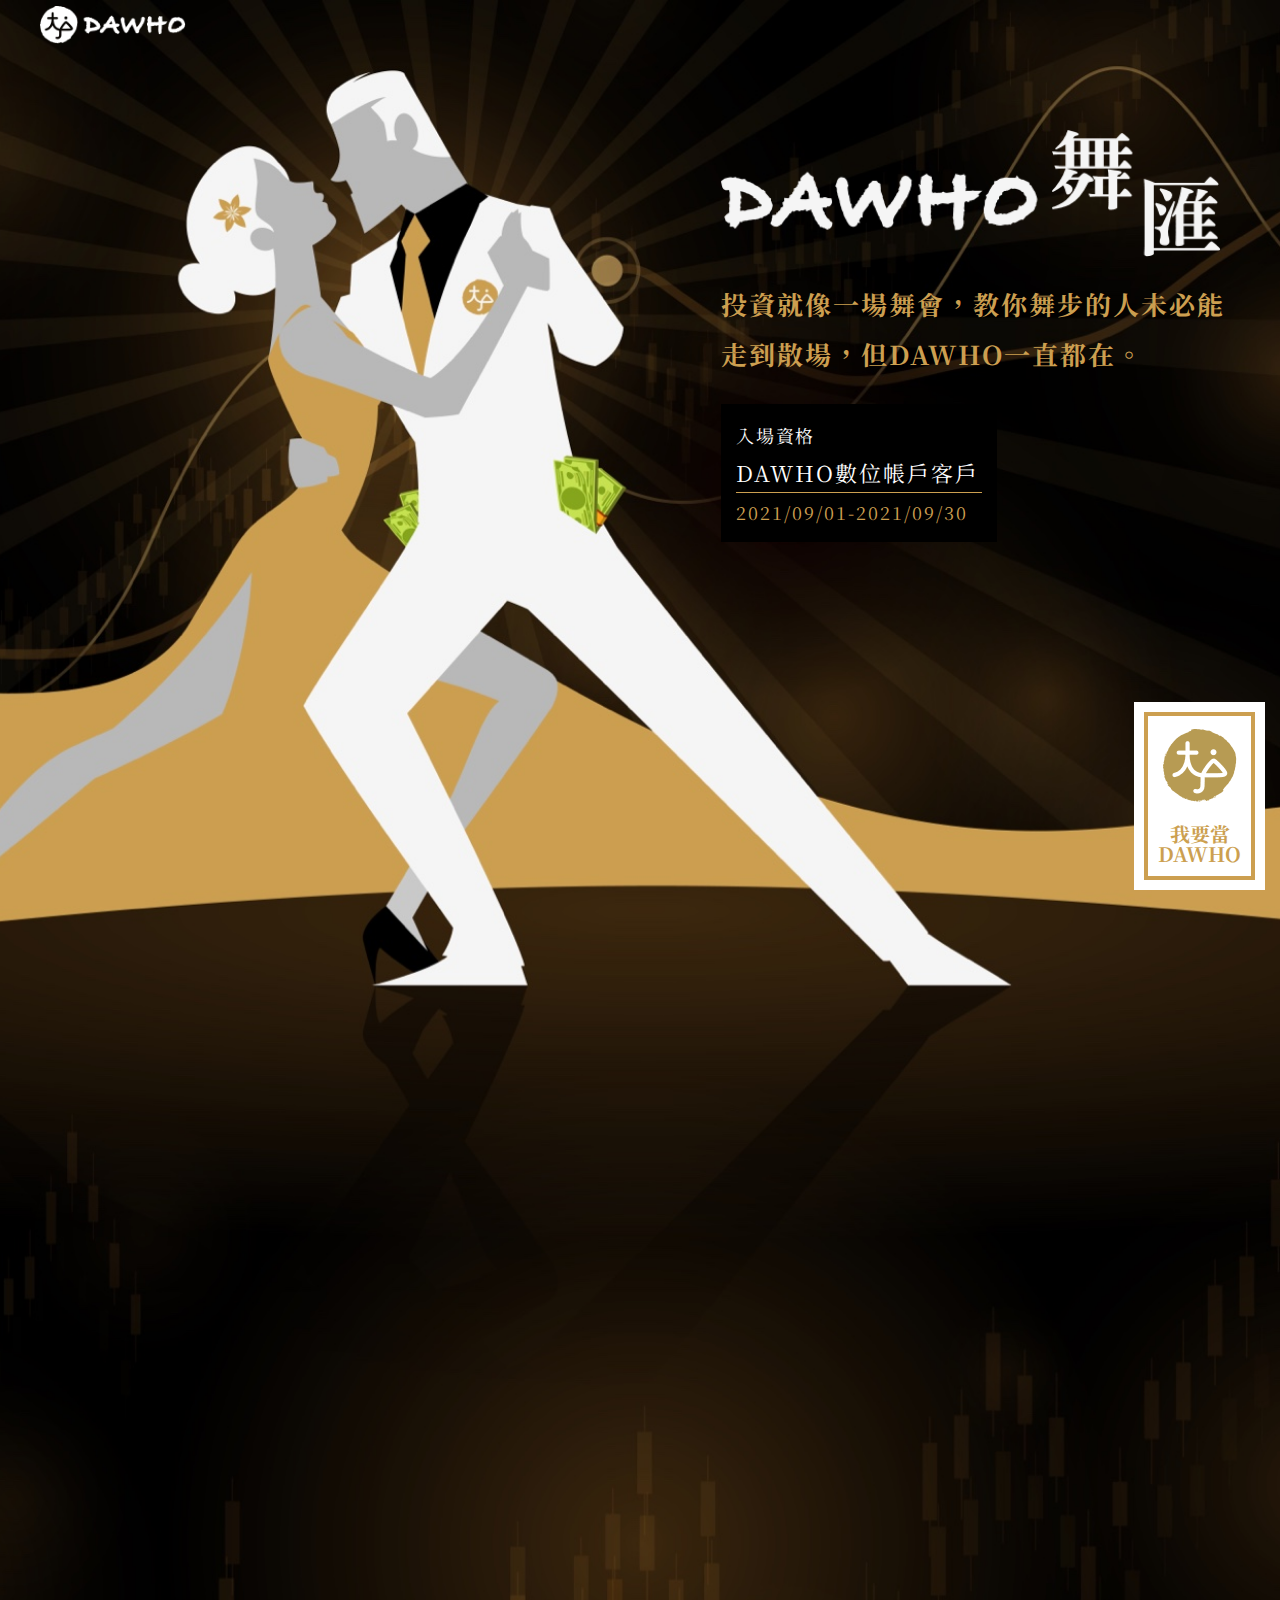
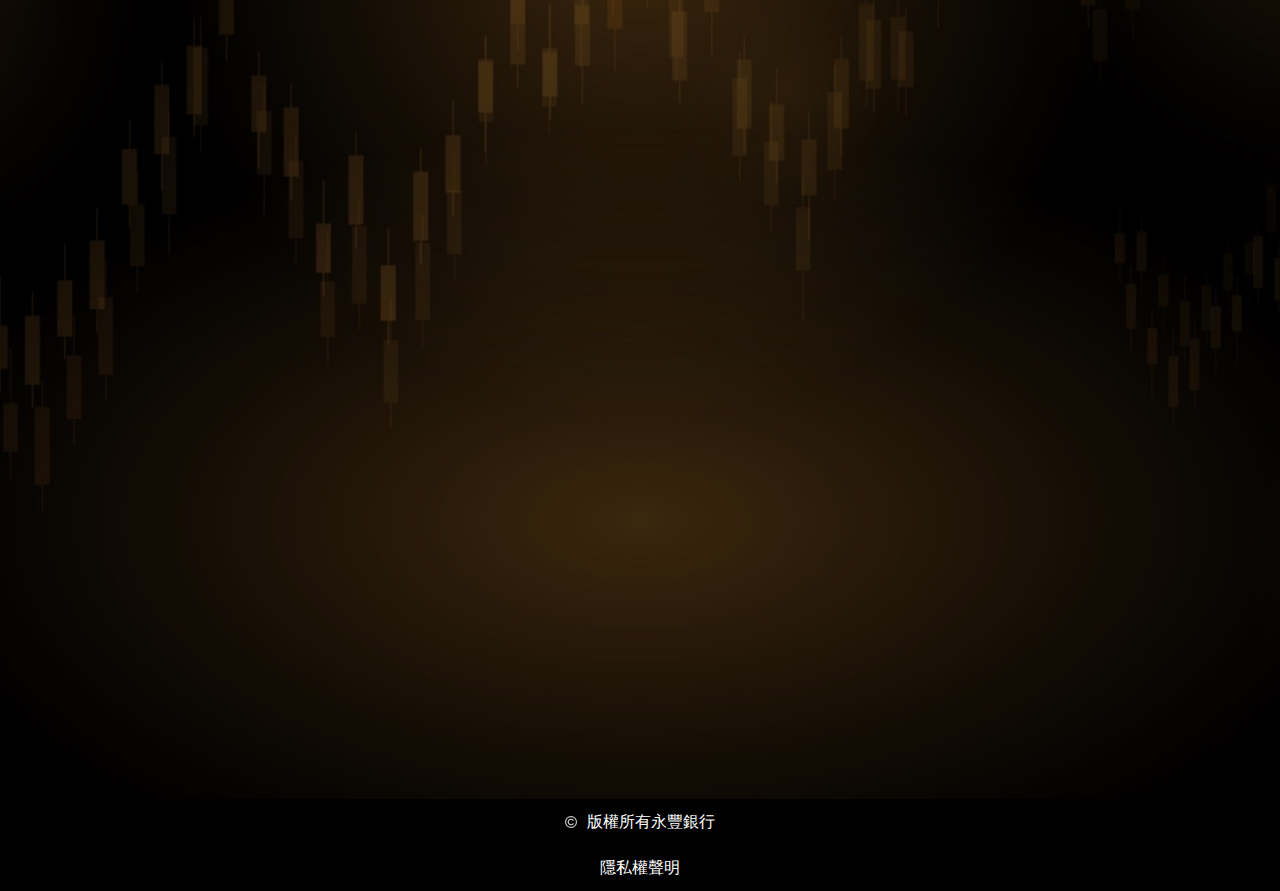
<file: index.html>
<!DOCTYPE html>
<html>
  <head>
    <meta charset="UTF-8">
    <meta name="viewport" content="width=device-width, initial-scale=1.0">
    <title>DAWHO舞匯-永豐DAWHO</title>
    <link rel="shortcut icon" type="image/x-icon" href="favicon.ico">
    <meta property="og:type" content="website">
    <meta property="og:locale" content="zh_TW">
    <meta property="og:title" content="DAWHO舞匯-首次換匯新舞伴&amp;最懂換匯的舞王舞后">
    <meta property="og:description" content="永豐銀行DAWHO舞匯，首次換匯新舞伴&amp;最懂換匯的舞王舞后">
    <meta property="og:image" content="./img/fb.png">
    <meta name="keyword" content="永豐銀行,永豐大戶,永豐數位帳戶,數位帳戶,大戶, DAWHO,首次換匯,再次換匯,新舞伴,舞王舞后,外幣,換匯,全家,咖啡,新臺幣,DAWHO APP。">
    <!-- google font-->
    <link href="https://fonts.googleapis.com/css2?family=M+PLUS+Rounded+1c&amp;display=swap" rel="stylesheet">
    <link rel="stylesheet" href="https://cdnjs.cloudflare.com/ajax/libs/animate.css/4.0.0/animate.min.css">
    <link rel="stylesheet" href="https://unpkg.com/swiper/swiper-bundle.min.css">
    <!-- style-->
    <link rel="stylesheet" href="./css/all.css">
  </head>
  <!-- 導覽列-->
  <body>
    <div class="web-view"><a class="topNav" href="https://apply.sinopac.com/OpenAccount/OpenAccount/Login?openExternalBrowser=1&amp;tickset=SIN020&amp;tko=DANCE&amp;utm_source=mgm&amp;utm_medium=links&amp;utm_term=non-paid&amp;utm_content=SIN020-DANCE&amp;utm_campaign=mgm#" target="_blank"><img src="./img/dawho-side-logo.png">
        <p>我要當<br>DAWHO</p></a></div>
    <div class="mob-view"> 
      <div class="footer-nav-wrapper">
        <div class="nav1"> <a class="btn1 btn" href="https://mma.sinopac.com/SinoCard/activity/verify/TP38?utm_source=mma&amp;utm_medium=button&amp;utm_term=nonpaid&amp;utm_content=eventsignup&amp;utm_campaign=dawhodance202109" target="_blank"><img src="./img/btn-icon1.svg">成為大戶</a><a class="btn2 btn" href="https://mma.sinopac.com/SinoCard/activity/verify/TP39?utm_source=mma&amp;utm_medium=button&amp;utm_term=nonpaid&amp;utm_content=eventsignup2&amp;utm_campaign=dawhodance202109" target="_blank"><img src="./img/btn-icon1.svg">成為大戶</a></div>
        <div class="nav2"><a class="btn1 btn" href="https://linebc.sinopac.com/bcsweb/l/1675" target="_blank">
            <div class="btn-icon">二部曲</div>綁定LINE</a><a class="btn2 btn" href="https://linebc.sinopac.com/bcsweb/l/1675" target="_blank">
            <div class="btn-icon">二部曲</div>綁定LINE</a></div>
        <div class="nav3"><a class="btn1 btn" href="https://dawho.tw/hot/dawhoapp-exchange/?utm_source=dawho&amp;utm_medium=button&amp;utm_term=nonpaid&amp;utm_content=exchange&amp;utm_campaign=dawhodance202109" target="_blank">
            <div class="btn-icon">三部曲</div>立即換匯</a><a class="btn2 btn" href="https://dawho.tw/hot/dawhoapp-exchange/?utm_source=dawho&amp;utm_medium=button&amp;utm_term=nonpaid&amp;utm_content=exchange&amp;utm_campaign=dawhodance202109" target="_blank">
            <div class="btn-icon">三部曲</div>立即換匯</a></div>
      </div>
    </div>
    <nav class="header">
      <div class="header-wrapper"><a class="logo" href="index.html"><img src="./img/nav-logo.png" alt="台北富邦銀行"></a></div>
    </nav>
    <!-- 下方區域-->
    <section class="main">
      <div class="banner-bg-wrapper">
        <div class="main-wrapper">
          <div id="banner">
            <div class="concern-wrapper"></div>
            <div class="slogan-wrapper">
              <div class="slogan"><img src="./img/slogan.png" alt=""></div>
              <div class="slogan2"><span>投資就像一場舞會，教你舞步的人未必能走到散場，但DAWHO一直都在。</span></div>
              <div class="slogan3"><span>入場資格</span><span>DAWHO數位帳戶客戶</span><span>2021/09/01-2021/09/30</span></div>
            </div>
          </div>
        </div>
      </div>
      <div class="selectionCoupon-bg-wrapper">
        <div class="main-wrapper">
          <div id="selectionCoupon">
            <div id="selectionCoupon-description">
              <div id="selectionCoupon-description-innerWrapper"><a class="active coupon" id="coupon1" href="https://mkp-tsbank.cdn.hinet.net/TsCms/marketing/expose/WM_20200617141221172/index.html" target="_blank">
                  <h3>首次換匯的新舞伴</h3>
                  <div class="detail">
                    <p>全家咖啡乙杯<span>(限量5,000名)</span></p>
                  </div></a><a class="coupon" id="coupon2" href="https://mkp-tsbank.cdn.hinet.net/TsCms/marketing/expose/WM_20200114105209297/index.html" target="_blank">
                  <h3>最懂換匯的舞王舞后</h3>
                  <div class="detail">
                    <p>最懂換匯的舞王午后抽全家咖啡一個月<span>(限量66名)</span></p>
                  </div></a></div>
            </div>
          </div>
        </div>
      </div>
      <div class="selectionPlatform-bg-wrapper">
        <div class="main-wrapper">
          <div id="selectionPlatform">
            <div id="selectionPlatform-description">
              <div class="swiper-container mySwiper mob-view">
                <div class="swiper-wrapper">
                  <div class="swiper-slide"> 
                    <div class="role1 role">
                      <div class="shinyStart"><img src="./img/shiny-light.png"></div>
                      <div class="shinyStart"><img src="./img/shiny-light.png"></div>
                      <div class="shinyStart"><img src="./img/shiny-light.png"></div>
                      <div class="role-wrapper">
                        <div class="role-title">
                          <h3 class="sub-title">首部曲</h3>
                          <h3 class="main-title">登錄</h3>
                        </div>
                        <div class="role-descritption">
                          <div class="detail">
                            <h4>
                              活動期間內完成首次換匯登錄</h4>
                            <h4>(限量5,000名)</h4>
                            <h6>2021/09/01下午2點起</h6>
                            <h6>開放登錄</h6>
                          </div><a class="btn btn1" href="https://mma.sinopac.com/SinoCard/activity/verify/TP38?utm_source=mma&amp;utm_medium=button&amp;utm_term=nonpaid&amp;utm_content=eventsignup&amp;utm_campaign=dawhodance202109 " target="_blank">
                            <p>立即登入</p></a><a class="btn btn2" href="https://mma.sinopac.com/SinoCard/activity/verify/TP39?utm_source=mma&amp;utm_medium=button&amp;utm_term=nonpaid&amp;utm_content=eventsignup&amp;utm_campaign=dawhodance202109 " target="_blank">
                            <p>立即登入</p></a>
                        </div>
                      </div>
                    </div>
                  </div>
                  <div class="swiper-slide">
                    <div class="role2 role">
                      <div class="shinyStart"><img src="./img/shiny-light.png"></div>
                      <div class="shinyStart"><img src="./img/shiny-light.png"></div>
                      <div class="shinyStart"><img src="./img/shiny-light.png"></div>
                      <div class="role-wrapper">
                        <div class="role-title">
                          <h3 class="sub-title">二部曲</h3>
                          <h3 class="main-title">綁定</h3>
                        </div>
                        <div class="role-descritption">
                          <div class="detail">
                            <h4>完成永豐銀行LINE<br>官方帳號個人化<br>實名綁定者</h4>
                          </div><a class="btn btn1" href="https://linebc.sinopac.com/bcsweb/l/1675 " target="_blank">
                            <p>綁定LINE</p></a><a class="btn btn2" href="https://linebc.sinopac.com/bcsweb/l/1675 " target="_blank">
                            <p>綁定LINE</p></a>
                        </div>
                      </div>
                    </div>
                  </div>
                  <div class="swiper-slide">
                    <div class="role3 role">
                      <div class="shinyStart"><img src="./img/shiny-light.png"></div>
                      <div class="shinyStart"><img src="./img/shiny-light.png"></div>
                      <div class="shinyStart"><img src="./img/shiny-light.png"></div>
                      <div class="role-wrapper">
                        <div class="role-title">
                          <h3 class="sub-title">三部曲</h3>
                          <h3 class="main-title">換匯</h3>
                        </div>
                        <div class="role-descritption">
                          <div class="detail">
                            <h4>
                              活動期間內完成首次換匯登錄</h4>
                            <h4>(限量5,000名)</h4>
                            <h6>2021/09/01下午2點起</h6>
                            <h6>開放登錄</h6>
                          </div><a class="btn btn1" href="https://dawho.tw/hot/dawhoapp-exchange/?utm_source=dawho&amp;utm_medium=button&amp;utm_term=nonpaid&amp;utm_content=exchange&amp;utm_campaign=dawhodance202109 " target="_blank">
                            <p>立即登入</p></a><a class="btn btn2" href="https://dawho.tw/hot/dawhoapp-exchange/?utm_source=dawho&amp;utm_medium=button&amp;utm_term=nonpaid&amp;utm_content=exchange&amp;utm_campaign=dawhodance202109 " target="_blank">
                            <p>立即登入</p></a>
                        </div>
                      </div>
                    </div>
                  </div>
                </div>
                <div class="swiper-button-prev"></div>
                <div class="swiper-button-next"></div>
              </div>
              <div class="web-view">
                <div id="selectionPlatform-description-innerWrapper">
                  <div class="role1 role">
                    <div class="shinyStart"><img src="./img/shiny-light.png"></div>
                    <div class="shinyStart"><img src="./img/shiny-light.png"></div>
                    <div class="shinyStart"><img src="./img/shiny-light.png"></div>
                    <div class="role-wrapper">
                      <div class="role-title">
                        <h3 class="sub-title">首部曲</h3>
                        <h3 class="main-title">登錄</h3>
                      </div>
                      <div class="role-descritption">
                        <div class="detail">
                          <h4>
                            活動期間內完成首次換匯登錄</h4>
                          <h4>(限量5,000名)</h4>
                          <h6>2021/09/01下午2點起</h6>
                          <h6>開放登錄</h6>
                        </div><a class="btn btn1" href="https://mma.sinopac.com/SinoCard/activity/verify/TP38?utm_source=mma&amp;utm_medium=button&amp;utm_term=nonpaid&amp;utm_content=eventsignup&amp;utm_campaign=dawhodance202109 " target="_blank">
                          <p>立即<br>登入</p></a><a class="btn btn2" href="https://mma.sinopac.com/SinoCard/activity/verify/TP39?utm_source=mma&amp;utm_medium=button&amp;utm_term=nonpaid&amp;utm_content=eventsignup&amp;utm_campaign=dawhodance202109 " target="_blank">
                          <p>立即<br>登入</p></a>
                      </div>
                    </div>
                  </div>
                  <div class="role2 role">
                    <div class="shinyStart"><img src="./img/shiny-light.png"></div>
                    <div class="shinyStart"><img src="./img/shiny-light.png"></div>
                    <div class="shinyStart"><img src="./img/shiny-light.png"></div>
                    <div class="role-wrapper">
                      <div class="role-title">
                        <h3 class="sub-title">二部曲</h3>
                        <h3 class="main-title">綁定</h3>
                      </div>
                      <div class="role-descritption">
                        <div class="detail">
                          <h4>完成永豐銀行LINE<br>官方帳號個人化<br>實名綁定者</h4>
                        </div><a class="btn btn1" href="https://linebc.sinopac.com/bcsweb/l/1675" target="_blank"><img class="bankImg" src="./img/bank-QrRcode.png">
                          <p class="small">綁定LINE</p></a><a class="btn btn2" href="https://linebc.sinopac.com/bcsweb/l/1675" target="_blank"><img class="bankImg" src="./img/bank-QrRcode.png">
                          <p class="small">綁定LINE</p></a>
                      </div>
                    </div>
                  </div>
                  <div class="role3 role">
                    <div class="shinyStart"><img src="./img/shiny-light.png"></div>
                    <div class="shinyStart"><img src="./img/shiny-light.png"></div>
                    <div class="shinyStart"><img src="./img/shiny-light.png"></div>
                    <div class="role-wrapper">
                      <div class="role-title">
                        <h3 class="sub-title">三部曲</h3>
                        <h3 class="main-title">換匯</h3>
                      </div>
                      <div class="role-descritption">
                        <div class="detail">
                          <h4>
                            活動期間內完成首次換匯登錄</h4>
                          <h4>(限量5,000名)</h4>
                          <h6>2021/09/01下午2點起</h6>
                          <h6>開放登錄</h6>
                        </div><a class="btn btn1" href="https://dawho.tw/hot/dawhoapp-exchange/?utm_source=dawho&amp;utm_medium=button&amp;utm_term=nonpaid&amp;utm_content=exchange&amp;utm_campaign=dawhodance202109 " target="_blank">
                          <p>立即<br>登入</p></a><a class="btn btn2" href="https://dawho.tw/hot/dawhoapp-exchange/?utm_source=dawho&amp;utm_medium=button&amp;utm_term=nonpaid&amp;utm_content=exchange2&amp;utm_campaign=dawhodance202109  " target="_blank">
                          <p>立即<br>登入</p></a>
                      </div>
                    </div>
                  </div>
                </div>
              </div>
            </div>
          </div>
        </div>
      </div>
      <div class="selectionDetail-bg-wrapper">
        <div class="main-wrapper">
          <div id="selectionDetail">
            <div id="selectionDetail-description">
              <div id="selectionDetail-description-innerWrapper">
                <div class="top">
                  <div class="detail1"><span class="smallTitle">*註1</span>
                    <h4>「首次換匯的新舞伴」定義：於2019/06/17~2021/08/31，永豐DAWHO新臺幣帳戶未曾於網路銀行 / 行動銀行APP / DAWHO APP 等進行線上換匯交易者。</h4>
                  </div>
                  <div class="detail2"> <span class="smallTitle">*註2</span>
                    <h4>「<span class="gold">最懂換匯的舞王舞后</span>」定義：於2019/06/17~2021/08/31，永豐DAWHO新臺幣帳戶曾於網路銀行/行動銀行APP/DAWHO APP等進行線上換匯交易者。</h4>
                  </div>
                </div>
                <div class="bottom">
                  <p>*本活動不適用永豐金控及其子公司員工。</p>
                  <p>*換匯需以DAWHO數位帳戶之新臺幣帳戶使用DAWHO APP進行以新臺幣換匯外幣達門檻，</p>
                  <p>並於2021/09/30 23：59前DAWHO數位帳戶外幣存款大於0，始符合抽獎資格。</p>
                </div>
              </div>
            </div>
            <div id="extra-banner"><span class="smallTitle">
                 外<br>傳</span>
              <div class="container">
                <h6>DAWHO美金活存最高<span class="red">1%</span></h6><a class="btnMore" href="https://bank.sinopac.com/sinopacBT/webevents/210801-usd-currentdeposit/index.html?utm_source=dawho&amp;utm_medium=button&amp;utm_term=nonpaid&amp;utm_content=bonus&amp;utm_campaign=dawhodance202109 " target="_blank">了解更多</a>
              </div>
            </div>
            <div id="btn-detail">
              <div class="small-tool"><img src="./img/btn-line.png" alt=""><img class="plus" src="./img/btn-plus.png"></div>
              <p>注意事項 </p>
              <div class="small-tool"><img class="plus" src="./img/btn-plus.png"><img src="./img/btn-line.png" alt=""></div>
            </div>
          </div>
        </div>
      </div>
      <div class="dialog-bg">
        <div class="dialog-wrapper">
          <div class="main-wrapper">
            <div class="dialog-btn" id="dialog-btn"><img src="img/dialog-close.svg"></div>
            <div class="dialog-content">
              <div class="title"><img src="img/dialog-line.png"><img class="dot1" src="img/dialog-dot.png">
                <p>注意事項</p><img class="dot" src="img/dialog-dot.png"><img src="img/dialog-line.png">
              </div>
              <ul class="description">
                <li>1.  參加本活動之帳戶持有人須於2021/09/30 23:59前登錄活動，完成永豐LINE官方帳號個人化實名綁定(含原先已綁定者)，並同時符合活動門檻之成功交易為依據，始符合回饋資格，逾期未登錄或未完成實名綁定者，恕無法補登參加。每一自然人限參加一項活動並僅限一次回饋資格。活動將於2021/11/15前由永豐LINE官方帳號以「推播訊息」方式，將中獎訊息發送至得獎者對話視窗。推播得獎訊息前，若因封鎖永豐LINE官方帳號或解除綁定以致未能取得獎項者，本行恕不補發。</li>
                <li>2.  符合「首次換匯的新舞伴」限量回饋名單以成功登錄時間先後排序，且同時符合本活動條件為準，依序回饋至額滿5,000名為止。僅完成登錄或非DAWHO客戶均不符合獲贈資格，查詢時間與公告時間仍會有落差，以本行實際接受登錄之時間為準。</li>
                <li>3.  符合「最懂換匯的舞王舞后」限量回饋名單以成功登錄且同時符合本活動條件為準，本活動將於2021/11/15前由本行以電腦隨機抽出中獎名單並公告於本活動頁，其抽獎、中獎或兌獎紀錄均以本行電腦系統紀錄為準，每人至多一次中獎機會。活動參與者須同意且授權永豐銀行於獲獎時公開部分姓名、部分身分證字號，敬請關注相關公告。</li>
                <li>4. 「首次換匯的新舞伴」定義為於2019/06/17~2021/08/31間，ID下全部新臺幣帳號均未曾進行網路銀行/行動銀行APP/大戶APP等進行線上換匯交易者，以下交易範例(包含但不限於)為不適用本活動 :
                  <ul> 
                    <li>A 參加人為DAWHO且持有永豐實體帳戶，並於2019/11/30曾於行動銀行APP換匯成功者。</li>
                    <li>B 參加人曾為永豐實體帳戶(目前實體帳戶已銷戶)，曾於2020/10/01於MMA金融交易網換匯成功者。</li>
                  </ul>
                </li>
                <li>5. 「最懂換匯的舞王舞后」定義為於2019/06/17~2021/08/31間，ID下全部新臺幣帳號曾進行網路銀行/行動銀行APP/大戶APP等進行線上換匯交易者。</li>
                <li>6.  本活動換匯交易係指使用DAWHO數位帳戶於永豐網路銀行、行動銀行或DAWHO APP承作涉及新臺幣換匯外幣之買賣外幣交易，不包含使用新臺幣帳戶扣帳之預約外幣現鈔交易及匯出匯款(含Visa直接通)交易。</li>
                <li>7.  本活動之有效登錄及交易紀錄，均以本行電腦系統紀錄與本行認定為準，經本行檢視不符合得獎資格者，或參加人有其他不正當或非法行為，本行有權取消其領獎資格。若有任何因為電腦、網路、電話、技術或其他不可歸責於本行之事由，而使參加人所登錄之資料有遺失、錯誤、無法辨識或毀損情況，本行不負任何法律責任，參加人亦不得因此異議。</li>
                <li>8.  本活動贈送之贈品恕無法要求折換現金、轉讓或提領。</li>
                <li>9.  本行有權檢視各項交易，若參加人有違反活動注意事項之行為或涉及不正當得利及非法行為，或參加人得獎後如於獎項寄送前帳戶狀態為銷戶、警示、帳戶未正式啟用皆視為非有效DAWHO數位帳戶，及未維持永豐LINE官方帳號個人化實名綁定有效狀態(未解綁、好友封鎖)，將喪失活動參與資格。</li>
                <li>10. 如遇產品缺貨或不可抗力之事由導致贈品內容須變更，本行有權變更贈品，改由等值商品取代之。</li>
                <li>11. 參加本活動之得獎人(若為中華民國境內居住之個人)無論得獎金額多寡，本行將依各類所得扣繳率標準，就回饋金所得代為申報，並開立所得稅扣繳憑單；若得獎人不願接受扣繳憑單，本行將取消得獎資格。</li>
                <li>12. 承作外匯存款須承擔日後兌換為新臺幣或其他幣別可能產生之匯兌風險，於承作時應審慎評估。</li>
                <li>13. 買賣外幣/轉帳交易時間：
                  <ul> 
                    <li>臺灣地區營業時間09:00~23:00。</li>
                    <li>透過網路銀行辦理涉及新臺幣結匯且單筆/累計達等值新臺幣50萬元，服務時間為09:00~15:30。</li>
                  </ul>
                </li>
                <li>14. 參加人於參加活動時，即視為同意接受本活動注意事項規範；參加人得獎後如經發現資格不符合或違反本活動規定事項者，本行保有取消其中獎資格之權利。</li>
                <li>15. 本活動不適用永豐金控及其子公司員工。</li>
                <li>16. 永豐銀行保留隨時修改、終止或變更本活動之權利，更動之活動時間與內容方式，以本行網站公布為準；若有其他未盡事宜，悉依本行相關規定或解釋為準。</li>
              </ul>
            </div>
          </div>
        </div>
      </div>
    </section>
    <div class="footer-bg">
      <footer>
        <div class="selection1"><img class="copyRight" src="./img/copyright-sign.png">
          <p>版權所有 </p><span class="logo"> <img src="./img/footerLogo.svg"></span>
          <p>永豐銀行</p>
        </div>
        <div class="selection1"><a href="https://bank.sinopac.com/sinopacBT/footer/privacy-statement.html ">隱私權聲明</a></div>
      </footer>
    </div>
    <!-- js-->
    <script src="./js/lib/jquery.min.js"></script>
    <script src="./js/lib/gsap.min.js"></script>
    <script src="https://unpkg.com/swiper/swiper-bundle.min.js"></script>
    <script>
      var swiper = new Swiper(".mySwiper", {
        navigation: {
          nextEl: ".swiper-button-next",
          prevEl: ".swiper-button-prev",
        },
      });
    </script>
    <script src="./js/index.js"></script>
  </body>
</html>
</file>
<file: css/all.css>
@charset "UTF-8";
@import url("https://fonts.googleapis.com/css2?family=Noto+Serif+TC:wght@200;300;400;500;600&display=swap");
/* http://meyerweb.com/eric/tools/css/reset/ 
   v2.0 | 20110126
   License: none (public domain)
*/
html,
body,
div,
span,
applet,
object,
iframe,
h1,
h2,
h3,
h4,
h5,
#selectionDetail-description-innerWrapper p,
h6,
p,
blockquote,
pre,
a,
abbr,
acronym,
address,
big,
cite,
code,
del,
dfn,
em,
img,
ins,
kbd,
q,
s,
samp,
small,
strike,
strong,
sub,
sup,
tt,
var,
b,
u,
i,
center,
dl,
dt,
dd,
ol,
ul,
li,
fieldset,
form,
label,
legend,
table,
caption,
tbody,
tfoot,
thead,
tr,
th,
td,
article,
aside,
canvas,
details,
embed,
figure,
figcaption,
footer,
header,
hgroup,
menu,
nav,
output,
ruby,
section,
summary,
time,
mark,
audio,
video {
  margin: 0;
  padding: 0;
  border: 0;
  font: inherit;
  vertical-align: baseline;
}

/* HTML5 display-role reset for older browsers */
article,
aside,
details,
figcaption,
figure,
footer,
header,
hgroup,
menu,
nav,
section,
main {
  display: block;
}

body {
  line-height: 1;
}

ol,
ul,
li,
a {
  list-style: none;
}

a {
  text-decoration: none;
}

button {
  -webkit-appearance: none;
  /* Safari 和 Chrome，常用於iOS下移除內建樣式 */
  -moz-appearance: none;
  /* FireFox */
  appearance: none;
}

select {
  -webkit-appearance: none;
  -moz-appearance: none;
  /* for Chrome Firefox Edge */
}

select::-ms-expand {
  display: none;
  /* for IE11 */
}

textarea {
  -webkit-appearance: none;
}

input,
button {
  border-radius: 0;
}

input[type=number] {
  appearance: none;
  -webkit-appearance: none;
  -moz-appearance: textfield;
}

input[type=number]::-webkit-inner-spin-button {
  -webkit-appearance: none;
          appearance: none;
}

button {
  border: none;
  margin: 0;
  padding: 0;
  width: auto;
  overflow: visible;
  background: transparent;
  /* inherit font & color from ancestor */
  color: inherit;
  font: inherit;
  /* Normalize `line-height`. Cannot be changed from `normal` in Firefox 4+. */
  line-height: normal;
  /* Corrects font smoothing for webkit */
  -webkit-font-smoothing: inherit;
  -moz-osx-font-smoothing: inherit;
  /* Corrects inability to style clickable `input` types in iOS */
  -webkit-appearance: none;
}

* {
  -webkit-box-sizing: border-box;
          box-sizing: border-box;
}

body {
  background-color: #d2dcee;
  font-family: "Noto Serif TC", serif;
  overflow-x: hidden;
  background: #000 url(../img/desktop_BG.jpeg) no-repeat top center;
  background-size: cover;
}
@media only screen and (max-width: 768px) {
  body {
    background: #000 url(../img/mobile_BG.jpeg) no-repeat top center;
    background-size: 100%;
  }
}
@media only screen and (max-width: 450px) {
  body {
    background: #000 url(../img/mobile_BG.jpeg) no-repeat top left;
    background-size: 120%;
  }
}

h1 {
  font-size: 30px;
  font-weight: bold;
  letter-spacing: 2.5px;
  text-align: center;
}

h2 {
  font-size: 28px;
  font-weight: bold;
  line-height: 1.79;
  letter-spacing: 1px;
}

h3 {
  font-size: 24px;
  font-weight: bold;
  letter-spacing: 5px;
  text-align: center;
  color: #ffffff;
}

h5, #selectionDetail-description-innerWrapper p {
  font-size: 18px;
  font-weight: bold;
  line-height: 1.94;
  letter-spacing: 1px;
  text-align: center;
  color: #18336d;
}

h6 {
  font-size: 16px;
  font-weight: bold;
  font-stretch: normal;
  font-style: normal;
  line-height: 1.75;
  letter-spacing: normal;
  text-align: center;
  color: #18336d;
}

.main {
  position: relative;
  margin: auto;
}
.main .main-wrapper {
  position: relative;
  max-width: 100%;
  width: 1200px;
  margin: auto;
}
@media (max-width: 768px) {
  .main .main-wrapper {
    width: 100%;
  }
}

nav.header {
  position: relative;
  z-index: 99;
  top: 0;
  left: 0;
  width: 100%;
  height: 60px;
  max-width: 100vw;
  font-family: "Microsoft JhengHei";
}
@media (max-width: 1366px) {
  nav.header {
    height: 50px;
    padding: 0 20px;
  }
}
nav.header .header-wrapper {
  position: relative;
  z-index: 99;
  max-width: 1200px;
  height: 100%;
  margin: auto;
  display: -webkit-box;
  display: -ms-flexbox;
  display: flex;
  -webkit-box-pack: justify;
      -ms-flex-pack: justify;
          justify-content: space-between;
  -webkit-box-align: center;
      -ms-flex-align: center;
          align-items: center;
}
nav.header .header-wrapper a.logo {
  display: -webkit-box;
  display: -ms-flexbox;
  display: flex;
  -webkit-box-align: center;
      -ms-flex-align: center;
          align-items: center;
  margin-left: 20px;
}
nav.header .header-wrapper a.logo img {
  height: 38px;
}
nav.header .header-wrapper a.logo span {
  margin-left: 20px;
  font-size: 20px;
  letter-spacing: 2.5px;
  color: #ffffff;
}
@media (max-width: 768px) {
  nav.header .header-wrapper a.logo span {
    display: none;
  }
}
@media (max-width: 1366px) {
  nav.header .header-wrapper {
    max-width: 100vw;
    -webkit-box-pack: start;
        -ms-flex-pack: start;
            justify-content: flex-start;
  }
}
@media (max-width: 768px) {
  nav.header .header-wrapper {
    -webkit-box-pack: center;
        -ms-flex-pack: center;
            justify-content: center;
  }
  nav.header .header-wrapper a.logo {
    margin-left: 0;
  }
}
nav.header .header-wrapper .nav-links {
  display: -webkit-box;
  display: -ms-flexbox;
  display: flex;
  -webkit-box-align: center;
      -ms-flex-align: center;
          align-items: center;
}
@media (max-width: 1366px) {
  nav.header .header-wrapper .nav-links {
    -webkit-transition: 0.3s;
    transition: 0.3s;
    position: fixed;
    z-index: 98;
    top: 50px;
    height: 0;
    right: 0;
    background-color: #fff;
    width: 100%;
    display: -webkit-box;
    display: -ms-flexbox;
    display: flex;
    overflow: hidden;
    -ms-flex-wrap: wrap;
        flex-wrap: wrap;
    padding: 0;
  }
}
nav.header .header-wrapper .nav-links a {
  font-size: 20px;
  font-weight: normal;
  letter-spacing: 0.4px;
  color: #fff;
  padding: 0 15px;
}
@media (max-width: 1366px) {
  nav.header .header-wrapper .nav-links a {
    width: 50%;
    color: #000;
    font-size: 20px;
    margin: 15px 0;
  }
}
nav.header .header-wrapper #menu-toggle {
  display: none;
}
nav.header .header-wrapper #menu-toggle:checked ~ .nav-links {
  right: 0;
  padding: 20px 28px;
  height: auto;
}
nav.header .header-wrapper #menu-toggle:checked + label span {
  -webkit-transition: 0.3s;
  transition: 0.3s;
}
nav.header .header-wrapper #menu-toggle:checked + label span:nth-of-type(1) {
  top: 13px;
  -webkit-transform: rotate(45deg);
          transform: rotate(45deg);
}
nav.header .header-wrapper #menu-toggle:checked + label span:nth-of-type(2) {
  opacity: 0;
}
nav.header .header-wrapper #menu-toggle:checked + label span:nth-of-type(3) {
  top: 13px;
  -webkit-transform: rotate(-45deg);
          transform: rotate(-45deg);
}

.banner-bg-wrapper {
  background-size: 100%;
  position: relative;
  padding-top: 10px;
  overflow: hidden;
}

.bannner {
  margin-top: 0px;
}

#banner {
  display: -webkit-box;
  display: -ms-flexbox;
  display: flex;
}

.slogan-wrapper {
  width: 50%;
  position: relative;
  margin: auto;
  z-index: 10;
  margin-top: 5%;
  padding: 10px;
}
@media (max-width: 768px) {
  .slogan-wrapper {
    -webkit-box-ordinal-group: 1;
        -ms-flex-order: 0;
            order: 0;
    margin: auto;
    margin-bottom: 0;
    width: 100%;
    display: -webkit-box;
    display: -ms-flexbox;
    display: flex;
    -webkit-box-pack: end;
        -ms-flex-pack: end;
            justify-content: flex-end;
    -webkit-box-orient: vertical;
    -webkit-box-direction: normal;
        -ms-flex-direction: column;
            flex-direction: column;
  }
}
@media only screen and (max-width: 500px) {
  .slogan-wrapper .slogan {
    margin-bottom: 0px;
    height: auto;
  }
}

.music-icon, .music-right-icon, .music-left-icon {
  z-index: 3;
  width: 55px;
  height: 60px;
  position: absolute;
  margin: auto;
  top: 0;
  bottom: 0;
}
@media (max-width: 1366px) {
  .music-icon, .music-right-icon, .music-left-icon {
    width: 33px;
    height: 40px;
  }
}
@media (max-width: 768px) {
  .music-icon, .music-right-icon, .music-left-icon {
    width: 21px;
    height: 30px;
  }
}

.music-left-icon {
  top: 20px;
  left: 0;
}

.music-right-icon {
  top: 50px;
  right: 0;
}

.slogan {
  position: relative;
  z-index: 2;
  width: 500px;
  height: 124px;
  margin-bottom: 25px;
}
@media (max-width: 768px) {
  .slogan {
    width: 100%;
    height: 100px;
    margin-bottom: 0;
    padding: 10px;
    background-color: rgba(0, 0, 0, 0.5);
  }
  .slogan img {
    min-width: 300px;
  }
}
.slogan img {
  width: 100%;
}

.slogan2 {
  width: 509px;
  height: 100px;
  font-family: "Noto Serif TC", serif;
  font-size: 26px;
  font-weight: bold;
  font-stretch: normal;
  font-style: normal;
  line-height: 1.92;
  letter-spacing: 2px;
  margin-bottom: 25px;
  color: #cc9f50;
}
@media (max-width: 768px) {
  .slogan2 {
    background-color: rgba(0, 0, 0, 0.5);
  }
}
@media (max-width: 768px) {
  .slogan2 {
    width: 100%;
    margin: auto;
    font-size: 18px;
    height: auto;
  }
}
.slogan2 img {
  width: 100%;
}

.slogan3 {
  background: #000;
  color: #fff;
  padding: 12px 15px 12px 15px;
  width: 276px;
  height: 138px;
}
@media (max-width: 768px) {
  .slogan3 {
    background: rgba(0, 0, 0, 0.5);
  }
}
.slogan3 span {
  display: block;
}
.slogan3 span:nth-child(1) {
  font-size: 18px;
  line-height: 38px;
  letter-spacing: 1.8px;
}
.slogan3 span:nth-child(2) {
  font-size: 22px;
  line-height: 38px;
  letter-spacing: 2px;
}
.slogan3 span:nth-child(3) {
  color: #cc9f50;
  font-size: 18px;
  line-height: 38px;
  letter-spacing: 2px;
  display: inline-block;
  width: 100%;
  border-top: 1px solid #cc9f50;
}

.gelatine {
  -webkit-animation: gelatine 0.5s infinite;
          animation: gelatine 0.5s infinite;
}

@-webkit-keyframes gelatine {
  from, to {
    -webkit-transform: scale(1, 1);
            transform: scale(1, 1);
  }
  25% {
    -webkit-transform: scale(0.9, 1.1);
            transform: scale(0.9, 1.1);
  }
  50% {
    -webkit-transform: scale(1.1, 0.9);
            transform: scale(1.1, 0.9);
  }
  75% {
    -webkit-transform: scale(0.95, 1.05);
            transform: scale(0.95, 1.05);
  }
}

@keyframes gelatine {
  from, to {
    -webkit-transform: scale(1, 1);
            transform: scale(1, 1);
  }
  25% {
    -webkit-transform: scale(0.9, 1.1);
            transform: scale(0.9, 1.1);
  }
  50% {
    -webkit-transform: scale(1.1, 0.9);
            transform: scale(1.1, 0.9);
  }
  75% {
    -webkit-transform: scale(0.95, 1.05);
            transform: scale(0.95, 1.05);
  }
}
.concern-wrapper {
  position: relative;
  width: 100%;
  height: 450px;
}
@media (max-width: 768px) {
  .concern-wrapper {
    -webkit-box-ordinal-group: 2;
        -ms-flex-order: 1;
            order: 1;
  }
}

.conern-platform {
  position: absolute;
  z-index: 5;
  bottom: 15px;
  left: 50px;
  width: 1461px;
  height: 551px;
}
.conern-platform img {
  width: 100%;
}
@media (max-width: 1366px) {
  .conern-platform {
    width: 768px;
    height: 291px;
    bottom: 40px;
    left: 0px;
  }
}
@media (max-width: 768px) {
  .conern-platform {
    width: 690px;
    height: 262px;
    left: -50%;
    bottom: 70px;
  }
}

.conern-dancefan {
  position: absolute;
  z-index: 5;
  bottom: 0px;
  left: -15px;
  width: 556px;
  height: 282px;
}
@media (max-width: 1366px) {
  .conern-dancefan {
    width: 269px;
    height: 188px;
    left: -80px;
    bottom: 0;
  }
}
@media (max-width: 768px) {
  .conern-dancefan {
    width: 338px;
    height: 169px;
    bottom: 10px;
    left: -120px;
  }
}
.conern-dancefan img {
  width: 100%;
}

.selectionDetail-bg-wrapper {
  position: relative;
  background-size: cover;
  overflow: hidden;
}
.selectionDetail-bg-wrapper .red-tree {
  position: absolute;
  margin: auto;
  top: 0;
  right: 0;
}
@media (max-width: 1366px) {
  .selectionDetail-bg-wrapper .red-tree {
    right: -120px;
  }
}
@media (max-width: 768px) {
  .selectionDetail-bg-wrapper .red-tree {
    display: none;
  }
}
.selectionDetail-bg-wrapper .orange-tree {
  position: absolute;
  margin: auto;
  bottom: -5px;
  left: -100px;
}
@media (max-width: 1366px) {
  .selectionDetail-bg-wrapper .orange-tree {
    left: -100px;
    bottom: -100px;
  }
}
@media (max-width: 768px) {
  .selectionDetail-bg-wrapper .orange-tree {
    display: none;
  }
}

#selectionDetail-title, #selectionCoupon-title, #selectionPlatform-title {
  width: 522px;
  height: 138px;
  position: relative;
  margin: 15px auto;
}
@media (max-width: 768px) {
  #selectionDetail-title, #selectionCoupon-title, #selectionPlatform-title {
    width: 363px;
    height: 96px;
  }
}
#selectionDetail-title img, #selectionCoupon-title img, #selectionPlatform-title img {
  width: 100%;
}

#selectionDetail-description {
  position: relative;
  display: -webkit-box;
  display: -ms-flexbox;
  display: flex;
  -webkit-box-orient: vertical;
  -webkit-box-direction: normal;
      -ms-flex-direction: column;
          flex-direction: column;
  -webkit-box-pack: center;
      -ms-flex-pack: center;
          justify-content: center;
  -webkit-box-align: center;
      -ms-flex-align: center;
          align-items: center;
  line-height: 26px;
}

#selectionDetail-description-bg {
  position: absolute;
  top: 0;
}

.topNav {
  width: 131px;
  height: 188px;
  background-color: #fff;
  position: fixed;
  right: 15px;
  bottom: 10px;
  display: -webkit-box;
  display: -ms-flexbox;
  display: flex;
  -webkit-box-align: center;
      -ms-flex-align: center;
          align-items: center;
  -webkit-box-pack: center;
      -ms-flex-pack: center;
          justify-content: center;
  z-index: 100;
  -webkit-box-orient: vertical;
  -webkit-box-direction: normal;
      -ms-flex-direction: column;
          flex-direction: column;
}
.topNav:after {
  content: "";
  display: block;
  position: absolute;
  border: 4px solid #cc9f50;
  margin: 10px;
  top: 0;
  left: 0;
  right: 0;
  bottom: 0;
}
.topNav p {
  text-align: center;
  font-size: 20px;
  font-weight: bold;
  margin-top: 20px;
  color: #cc9f50;
}

#selectionDetail-description-innerWrapper {
  position: relative;
  z-index: 20;
  background: url("../img/bannerDescription.jpeg") no-repeat center center;
  background-size: 100%;
  line-height: 30px;
  display: -webkit-box;
  display: -ms-flexbox;
  display: flex;
  -webkit-box-orient: vertical;
  -webkit-box-direction: normal;
      -ms-flex-direction: column;
          flex-direction: column;
  color: #fff;
  padding: 5% 5.5%;
  margin: 5% 2%;
  opacity: 0;
}
@media (max-width: 768px) {
  #selectionDetail-description-innerWrapper {
    background: #000;
    padding: 15px;
    width: 100%;
  }
  #selectionDetail-description-innerWrapper:after {
    content: "";
    display: block;
    position: absolute;
    margin: 10px;
    top: 0;
    bottom: 0;
    left: 0;
    right: 0;
    border: 1px solid #cc9f50;
  }
}
#selectionDetail-description-innerWrapper .detail1,
#selectionDetail-description-innerWrapper .detail2 {
  display: -webkit-box;
  display: -ms-flexbox;
  display: flex;
  -webkit-box-align: center;
      -ms-flex-align: center;
          align-items: center;
}
#selectionDetail-description-innerWrapper .top {
  padding-left: 20px;
}
#selectionDetail-description-innerWrapper .top:after {
  content: " ";
  display: block;
  width: 95%;
  border-bottom: 1px solid #cc9f50;
}
#selectionDetail-description-innerWrapper .top .detail1 {
  display: -webkit-box;
  display: -ms-flexbox;
  display: flex;
}
#selectionDetail-description-innerWrapper .top .detail2 {
  display: none;
}
#selectionDetail-description-innerWrapper.coupon2 {
  background: url("../img/bannerDescription-light-web.jpeg") no-repeat center center;
  color: #000;
  background-size: contain;
}
@media (max-width: 768px) {
  #selectionDetail-description-innerWrapper.coupon2 {
    background: url("../img/bannerDescription-light.jpeg") no-repeat center;
    background-size: cover;
  }
}
#selectionDetail-description-innerWrapper.coupon2 .top .detail1 {
  display: none;
}
#selectionDetail-description-innerWrapper.coupon2 .top .detail2 {
  display: -webkit-box;
  display: -ms-flexbox;
  display: flex;
}
#selectionDetail-description-innerWrapper.coupon2 .top .gold {
  color: #cc9f50;
}
#selectionDetail-description-innerWrapper.coupon2 .bottom p {
  color: #000;
}
#selectionDetail-description-innerWrapper .top {
  display: -webkit-box;
  display: -ms-flexbox;
  display: flex;
  -webkit-box-align: center;
      -ms-flex-align: center;
          align-items: center;
  -webkit-box-pack: center;
      -ms-flex-pack: center;
          justify-content: center;
  font-size: 16px;
  -webkit-box-orient: vertical;
  -webkit-box-direction: normal;
      -ms-flex-direction: column;
          flex-direction: column;
  font-weight: bold;
}
#selectionDetail-description-innerWrapper .top .smallTitle {
  font-size: 22px;
  font-weight: bold;
  color: #cc9f50;
  white-space: nowrap;
  margin-right: 10px;
}
#selectionDetail-description-innerWrapper .bottom {
  padding-left: 20px;
  font-size: 16px;
  font-weight: bold;
  margin-top: 5px;
}
@media (max-width: 768px) {
  #selectionDetail-description-innerWrapper .bottom {
    padding-left: 0;
  }
}
#selectionDetail-description-innerWrapper .bottom p {
  font-size: 16px;
  font-weight: bold;
  margin: 0;
  margin-bottom: 0px;
  text-align: left;
  color: #fff;
}
@media (max-width: 1366px) {
  #selectionDetail-description-innerWrapper h1 {
    width: 478px;
    font-size: 24px;
    line-height: 1.46;
    margin: auto;
  }
}
@media (max-width: 768px) {
  #selectionDetail-description-innerWrapper h1 {
    width: 295px;
    font-size: 20px;
  }
}
#selectionDetail-description-innerWrapper p {
  margin: auto;
  margin-top: 20px;
}
@media (max-width: 768px) {
  #selectionDetail-description-innerWrapper p {
    margin-top: 10px;
  }
}
#selectionDetail-description-innerWrapper .btn1, #selectionDetail-description-innerWrapper .btn2 {
  width: 154px;
  height: 52px;
  background: #c1d9ee;
  font-size: 22px;
  letter-spacing: 2.2px;
  border-radius: 25px;
  border-bottom: 5px solid #18336d;
  text-align: center;
  line-height: 48px;
  margin: auto;
  margin-top: 10px;
  font-family: "Noto Sans TC";
  font-weight: 1000;
  cursor: pointer;
}
#selectionDetail-description-innerWrapper .btn1:hover, #selectionDetail-description-innerWrapper .btn2:hover {
  background: #e7f4ff;
  border-bottom: 5px solid #6e8cc3;
}
#selectionDetail-description-innerWrapper .btn1:active, #selectionDetail-description-innerWrapper .btn2:active {
  background: #83a9cb;
  border-top: 5px solid #0f2a5c;
  border-bottom: none;
}
#selectionDetail-description-innerWrapper .btn2 {
  width: 208px;
  height: 61px;
  line-height: 58px;
  border-radius: 30px;
  background-color: #ffd974;
  border-bottom: 5px solid #f28555;
  margin-top: 60px;
  position: relative;
}
#selectionDetail-description-innerWrapper .btn2 b {
  display: block;
  width: 15px;
  height: 15px;
  position: absolute;
  margin: auto;
  right: 20px;
  top: 0;
  bottom: 0;
  background: url("../img/arrow.png") no-repeat center center;
  background-size: 100%;
}
#selectionDetail-description-innerWrapper .btn2:hover {
  background: #ffe49d;
  border-bottom: 5px solid #ffb493;
}
#selectionDetail-description-innerWrapper .btn2:active {
  background: #d8b34f;
  border-top: 5px solid #af4f24;
  border-bottom: none;
}

.selectionPlatform-bg-wrapper {
  position: relative;
  overflow: hidden;
}
.selectionPlatform-bg-wrapper .red-tree {
  position: absolute;
  margin: auto;
  top: 0;
  left: 0;
}
@media (max-width: 1366px) {
  .selectionPlatform-bg-wrapper .red-tree {
    left: -120px;
  }
}
@media (max-width: 768px) {
  .selectionPlatform-bg-wrapper .red-tree {
    display: none;
  }
}
.selectionPlatform-bg-wrapper .orange-tree {
  position: absolute;
  margin: auto;
  bottom: 0px;
  right: -100px;
  z-index: 2;
}
@media (max-width: 1366px) {
  .selectionPlatform-bg-wrapper .orange-tree {
    right: -100px;
    bottom: -100px;
  }
}
@media (max-width: 768px) {
  .selectionPlatform-bg-wrapper .orange-tree {
    display: none;
  }
}

#selectionPlatform-title {
  height: auto;
}

#selectionPlatform-description {
  position: relative;
  min-height: 380px;
  margin-top: 150px;
}
@media (max-width: 768px) {
  #selectionPlatform-description {
    margin-top: 0;
  }
}

#selectionPlatform-description-innerWrapper {
  position: relative;
  display: -webkit-box;
  display: -ms-flexbox;
  display: flex;
  -webkit-box-pack: justify;
      -ms-flex-pack: justify;
          justify-content: space-between;
  z-index: 2;
}
@media (max-width: 768px) {
  #selectionPlatform-description-innerWrapper {
    -webkit-box-orient: vertical;
    -webkit-box-direction: normal;
        -ms-flex-direction: column;
            flex-direction: column;
    -webkit-box-align: center;
        -ms-flex-align: center;
            align-items: center;
  }
}

.selectionPlatform-stamp {
  width: 1226px;
  height: 260px;
  position: absolute;
  bottom: 10px;
  left: 0;
}
.selectionPlatform-stamp img {
  width: 100%;
}
@media (max-width: 1366px) {
  .selectionPlatform-stamp {
    width: 768px;
    height: 155px;
    margin: auto;
  }
}
@media (max-width: 768px) {
  .selectionPlatform-stamp {
    display: none;
  }
}

.role-card {
  position: relative;
  width: 360px;
  height: 200px;
  -webkit-transform-style: preserve-3d;
          transform-style: preserve-3d;
  -webkit-transition: all 0.5s;
  transition: all 0.5s;
  overflow: hidden;
}
@media (max-width: 1366px) {
  .role-card {
    width: auto;
    height: auto;
  }
}
.role-card .role-detail-front {
  opacity: 1;
  -webkit-transition: -webkit-transform 5s;
  transition: -webkit-transform 5s;
  transition: transform 5s;
  transition: transform 5s, -webkit-transform 5s;
}
.role-card .role-detial-bg {
  -webkit-transform-style: preserve-3d;
          transform-style: preserve-3d;
  background-color: purple;
  -webkit-transform: rotateY(180deg);
          transform: rotateY(180deg);
  position: absolute;
  margin: auto;
  top: 0;
  left: 0;
  right: 0;
  width: 100%;
  height: 100%;
  border-radius: 15px;
  -webkit-backface-visibility: hidden;
          backface-visibility: hidden;
}
.role-card .role-detial {
  -webkit-transform-style: preserve-3d;
          transform-style: preserve-3d;
  -webkit-transition: -webkit-transform 1s;
  transition: -webkit-transform 1s;
  transition: transform 1s;
  transition: transform 1s, -webkit-transform 1s;
  line-height: 0;
  margin-top: 10px;
  text-align: center;
}
.role-card h3 {
  padding: 5px;
  border-radius: 15px;
  font-size: 22px;
}
@media (max-width: 1366px) {
  .role-card h3 {
    font-size: 18px;
  }
}
.role-card .quate {
  display: inline-block;
  width: 23px;
  height: auto;
  position: relative;
  font-family: STYuanti-TC;
  font-size: 53.5px;
  color: #fff;
}
.role-card .quate:first-child {
  top: 25px;
}
.role-card .quate:last-child {
  -webkit-transform: scaleY(-1);
          transform: scaleY(-1);
}
.role-card .title {
  display: inline;
  background: #fff;
  font-size: 16px;
  font-weight: bold;
  line-height: 36px;
  padding: 5px;
  border-radius: 15px;
  text-align: center;
  color: #18336d;
}
@media (max-width: 1366px) {
  .role-card .title {
    font-size: 12px;
  }
}
.role-card .title b {
  text-shadow: -1px 0 #fff, 0 1px #fff, 1px 0 #fff, 0 -1px #fff;
  color: #e24d34;
  font-weight: bold;
  font-size: 26px;
}
.role-card a {
  display: block;
  text-align: center;
  color: #fff;
  margin-top: 15px;
  position: absolute;
  text-decoration: none;
  width: 150px;
  height: 50px;
  margin: auto;
  z-index: 50;
  bottom: 5px;
  right: 0;
  left: 0;
}

.role-bg {
  position: relative;
  z-index: 2;
}

.role {
  background: url("../img/platform-card.png") no-repeat top center;
  width: 250px;
  height: 694px;
  opacity: 0;
}
@media (max-width: 768px) {
  .role {
    width: 100%;
    max-width: 450px;
    height: 754px;
    background: url("../img/platform-card-mob.png") no-repeat top center;
    background-size: 100%;
  }
}
@media only screen and (max-width: 600px) {
  .role {
    max-width: 290px;
    height: 500px;
  }
}
.role h3.sub-title {
  position: relative;
  top: 0px;
  color: #cc9f50;
  font-size: 24px;
  font-weight: bold;
}
@media only screen and (max-width: 600px) {
  .role h3.sub-title {
    font-size: 18px;
  }
}
.role h3.main-title {
  font-size: 56px;
  font-weight: bold;
  color: #fff;
  position: relative;
  top: 45px;
}
@media (max-width: 768px) {
  .role h3.main-title {
    top: 70%;
  }
}
@media only screen and (max-width: 600px) {
  .role h3.main-title {
    top: 37%;
  }
}
.role .role-wrapper {
  height: 100%;
  display: -webkit-box;
  display: -ms-flexbox;
  display: flex;
  -webkit-box-orient: vertical;
  -webkit-box-direction: normal;
      -ms-flex-direction: column;
          flex-direction: column;
  -webkit-box-pack: start;
      -ms-flex-pack: start;
          justify-content: flex-start;
}
.role .role-title {
  margin-top: 120px;
}
@media (max-width: 768px) {
  .role .role-title {
    margin-top: 32%;
  }
}
@media only screen and (max-width: 600px) {
  .role .role-title {
    margin-top: 30%;
  }
}
.role .role-descritption {
  margin-top: 75px;
}
@media (max-width: 768px) {
  .role .role-descritption {
    margin-top: 0;
    padding-top: 25%;
  }
}
@media only screen and (max-width: 600px) {
  .role .role-descritption {
    padding-top: 15%;
  }
}
.role .role-descritption .detail,
.role .role-descritption .detail2 {
  color: #fff;
  padding: 0 30px;
  text-align: center;
  margin-bottom: 10px;
}
@media only screen and (max-width: 600px) {
  .role .role-descritption .detail,
.role .role-descritption .detail2 {
    padding: 0;
  }
}
.role .role-descritption .detail h4,
.role .role-descritption .detail2 h4 {
  line-height: 40px;
}
.role .role-descritption .detail h4:nth-child(1),
.role .role-descritption .detail2 h4:nth-child(1) {
  font-size: 24px;
  font-weight: bold;
}
@media only screen and (max-width: 600px) {
  .role .role-descritption .detail h4:nth-child(1),
.role .role-descritption .detail2 h4:nth-child(1) {
    font-size: 20px;
  }
}
.role .role-descritption .detail h4:nth-child(2),
.role .role-descritption .detail2 h4:nth-child(2) {
  font-size: 18px;
  font-weight: bold;
  line-height: 26px;
}
@media only screen and (max-width: 600px) {
  .role .role-descritption .detail h4:nth-child(2),
.role .role-descritption .detail2 h4:nth-child(2) {
    font-size: 14px;
  }
}
.role .role-descritption .detail h6,
.role .role-descritption .detail2 h6 {
  font-size: 14px;
  color: #fff;
  font-weight: bold;
}
@media only screen and (max-width: 600px) {
  .role .role-descritption .detail h6,
.role .role-descritption .detail2 h6 {
    font-size: 12px;
  }
}
.role .role-descritption .btn {
  display: -webkit-box;
  display: -ms-flexbox;
  display: flex;
  -webkit-box-pack: center;
      -ms-flex-pack: center;
          justify-content: center;
  -webkit-box-align: center;
      -ms-flex-align: center;
          align-items: center;
  -webkit-box-orient: vertical;
  -webkit-box-direction: normal;
      -ms-flex-direction: column;
          flex-direction: column;
  margin: auto;
  width: 195px;
  height: 145px;
  position: relative;
  background-image: -webkit-gradient(linear, left top, right top, from(#b6802a), color-stop(#eada98), color-stop(#eada98), to(#fff4e3));
  background-image: linear-gradient(to right, #b6802a, #eada98, #eada98, #fff4e3);
  background-size: 300% 100%;
  -webkit-transition: all 1s ease;
  transition: all 1s ease;
}
@media (max-width: 768px) {
  .role .role-descritption .btn {
    width: 90%;
    height: auto;
    padding: 5%;
  }
}
.role .role-descritption .btn:hover {
  background-position: 100% 0;
}
.role .role-descritption .btn p {
  font-size: 40px;
  text-align: center;
  color: #000;
  font-weight: bold;
}
.role .role-descritption .btn .small {
  font-size: 18px;
  font-weight: bold;
}
.role .role-descritption .btn .bankImg {
  width: 60px;
  height: 60px;
  margin-bottom: 10px;
}
.role .role-descritption .btn:after {
  content: "";
  display: block;
  position: absolute;
  width: 90%;
  height: 90%;
  -ms-flex-item-align: center;
      -ms-grid-row-align: center;
      align-self: center;
  border: 4px solid #000;
  margin: auto;
  right: 0;
  left: 0;
}
@media (max-width: 768px) {
  .role .role-descritption .btn:after {
    width: 95%;
    height: 80%;
  }
}
.role.coupon2 {
  background: url("../img/platform-card-light.png") no-repeat top center;
}
@media (max-width: 768px) {
  .role.coupon2 {
    background: url("../img/platform-card-mob-light.png") no-repeat top center;
    background-size: 100%;
  }
}
.role.coupon2 h3.main-title {
  color: #000;
}
.role.coupon2 .role-descritption .detail,
.role.coupon2 .role-descritption h6 {
  color: #cc9f50;
}

#btn-detail {
  display: -webkit-box;
  display: -ms-flexbox;
  display: flex;
  -webkit-box-align: center;
      -ms-flex-align: center;
          align-items: center;
  min-height: 100px;
  -webkit-box-pack: center;
      -ms-flex-pack: center;
          justify-content: center;
  opacity: 0;
}
#btn-detail .small-tool {
  display: -webkit-box;
  display: -ms-flexbox;
  display: flex;
  min-height: 50px;
  -webkit-box-align: center;
      -ms-flex-align: center;
          align-items: center;
}
#btn-detail .small-tool .plus {
  margin: 0 10px;
}
#btn-detail p {
  font-size: 22px;
  font-weight: bold;
  color: #cc9f50;
  padding: 0 10px;
  cursor: pointer;
}
@media (max-width: 768px) {
  #btn-detail p {
    white-space: nowrap;
  }
}

.footer-bg {
  position: relative;
}
.footer-bg .red-tree,
.footer-bg .orange-tree {
  position: absolute;
  bottom: 0;
  overflow: hidden;
}
.footer-bg .red-tree:first-child {
  width: 306px;
  height: 403px;
  left: 0px;
}
@media (max-width: 1366px) {
  .footer-bg .red-tree:first-child {
    width: 200px;
    height: 283px;
  }
}
.footer-bg .red-tree:first-child img {
  position: relative;
  left: -50px;
  width: 100%;
}
.footer-bg .orange-tree:nth-child(2) {
  width: 263px;
  height: 333px;
  left: 150px;
}
.footer-bg .orange-tree:nth-child(2) img {
  width: 100%;
}
@media (max-width: 1366px) {
  .footer-bg .orange-tree:nth-child(2) {
    width: 147px;
    height: 205px;
    left: 50px;
  }
}
.footer-bg .red-tree:nth-child(3) {
  width: 243px;
  height: 371px;
  right: 0;
}
@media (max-width: 1366px) {
  .footer-bg .red-tree:nth-child(3) {
    width: 126px;
    height: 216px;
  }
}
@media (max-width: 768px) {
  .footer-bg .red-tree:nth-child(3) {
    display: none;
  }
}
.footer-bg .red-tree:nth-child(3) img {
  position: relative;
  right: -20px;
  width: 100%;
}
.footer-bg .orange-tree:nth-child(4) {
  width: 375px;
  height: 465px;
  right: 150px;
}
.footer-bg .orange-tree:nth-child(4) img {
  width: 100%;
}
@media (max-width: 1366px) {
  .footer-bg .orange-tree:nth-child(4) {
    width: 210px;
    height: 269px;
    right: 50px;
  }
}
@media (max-width: 768px) {
  .footer-bg .orange-tree:nth-child(4) {
    right: 0px;
  }
  .footer-bg .orange-tree:nth-child(4) img {
    position: relative;
    right: -50px;
    width: 100%;
  }
}

footer {
  display: -webkit-box;
  display: -ms-flexbox;
  display: flex;
  -webkit-box-pack: justify;
      -ms-flex-pack: justify;
          justify-content: space-between;
  -webkit-box-orient: vertical;
  -webkit-box-direction: normal;
      -ms-flex-direction: column;
          flex-direction: column;
  overflow: hidden;
  position: relative;
  z-index: 20;
  font-family: "Microsoft JhengHei";
  background-color: #000;
}
footer .selection1 {
  color: #fff;
  text-align: center;
  padding: 15px;
  width: 100%;
  display: -webkit-box;
  display: -ms-flexbox;
  display: flex;
  -webkit-box-align: center;
      -ms-flex-align: center;
          align-items: center;
  -webkit-box-pack: center;
      -ms-flex-pack: center;
          justify-content: center;
}
footer .selection1 a {
  color: #fff;
}
footer .selection1 a:hover {
  text-decoration: underline;
}
footer .selection1 img.copyRight {
  width: 12px;
  margin-right: 10px;
  height: 12px;
}
footer .selection1 .logo {
  margin: 0 10px;
  margin-left: 15px;
  width: 22px;
  height: 22px;
}
footer .selection1 .logo img {
  width: 22px;
  height: 22px;
}
footer .selection1 p {
  color: #fff !important;
  display: inline-block;
}
@media (max-width: 1366px) {
  footer .selection1 {
    width: 100%;
  }
  footer .selection1 span {
    display: none;
  }
}
footer .selection2 {
  width: 20%;
  padding: 15px;
}
@media (max-width: 1366px) {
  footer .selection2 {
    display: none;
  }
}
footer .selection2 .logo {
  width: 113px;
  height: 30px;
}

.footer-nav-wrapper {
  background-color: #fff;
  -webkit-box-shadow: 0 0 5px rgba(0, 0, 0, 0.5);
          box-shadow: 0 0 5px rgba(0, 0, 0, 0.5);
  display: -webkit-box;
  display: -ms-flexbox;
  display: flex;
  width: 100%;
  bottom: 0;
  position: fixed;
  z-index: 999;
}
.footer-nav-wrapper.open {
  display: -webkit-box;
  display: -ms-flexbox;
  display: flex;
}
.footer-nav-wrapper.hide {
  display: none;
}
.footer-nav-wrapper.coupon1 .nav1 .btn1, .footer-nav-wrapper.coupon1 .nav1 #selectionDetail-description-innerWrapper .btn2, #selectionDetail-description-innerWrapper .footer-nav-wrapper.coupon1 .nav1 .btn2,
.footer-nav-wrapper.coupon1 .nav2 .btn1,
.footer-nav-wrapper.coupon1 .nav2 #selectionDetail-description-innerWrapper .btn2,
#selectionDetail-description-innerWrapper .footer-nav-wrapper.coupon1 .nav2 .btn2,
.footer-nav-wrapper.coupon1 .nav3 .btn1,
.footer-nav-wrapper.coupon1 .nav3 #selectionDetail-description-innerWrapper .btn2,
#selectionDetail-description-innerWrapper .footer-nav-wrapper.coupon1 .nav3 .btn2 {
  display: -webkit-box;
  display: -ms-flexbox;
  display: flex;
}
.footer-nav-wrapper.coupon1 .nav1 .btn2,
.footer-nav-wrapper.coupon1 .nav2 .btn2,
.footer-nav-wrapper.coupon1 .nav3 .btn2 {
  display: none;
}
.footer-nav-wrapper.coupon2 .nav1 .btn1, .footer-nav-wrapper.coupon2 .nav1 #selectionDetail-description-innerWrapper .btn2, #selectionDetail-description-innerWrapper .footer-nav-wrapper.coupon2 .nav1 .btn2,
.footer-nav-wrapper.coupon2 .nav2 .btn1,
.footer-nav-wrapper.coupon2 .nav2 #selectionDetail-description-innerWrapper .btn2,
#selectionDetail-description-innerWrapper .footer-nav-wrapper.coupon2 .nav2 .btn2,
.footer-nav-wrapper.coupon2 .nav3 .btn1,
.footer-nav-wrapper.coupon2 .nav3 #selectionDetail-description-innerWrapper .btn2,
#selectionDetail-description-innerWrapper .footer-nav-wrapper.coupon2 .nav3 .btn2 {
  display: none;
}
.footer-nav-wrapper.coupon2 .nav1 .btn2,
.footer-nav-wrapper.coupon2 .nav2 .btn2,
.footer-nav-wrapper.coupon2 .nav3 .btn2 {
  display: -webkit-box;
  display: -ms-flexbox;
  display: flex;
}
.footer-nav-wrapper .nav1,
.footer-nav-wrapper .nav2,
.footer-nav-wrapper .nav3 {
  padding: 10px;
  width: 33%;
  display: -webkit-box;
  display: -ms-flexbox;
  display: flex;
  -webkit-box-align: center;
      -ms-flex-align: center;
          align-items: center;
  -webkit-box-pack: center;
      -ms-flex-pack: center;
          justify-content: center;
  position: relative;
}
.footer-nav-wrapper .nav1 .btn,
.footer-nav-wrapper .nav2 .btn,
.footer-nav-wrapper .nav3 .btn {
  font-size: 15px;
  font-weight: bold;
  text-align: center;
  color: #cc9f50;
  position: relative;
  display: -webkit-box;
  display: -ms-flexbox;
  display: flex;
  width: 100%;
  height: 100%;
  z-index: 30;
  -webkit-box-pack: center;
      -ms-flex-pack: center;
          justify-content: center;
  -webkit-box-align: center;
      -ms-flex-align: center;
          align-items: center;
}
.footer-nav-wrapper .nav1:after,
.footer-nav-wrapper .nav2:after,
.footer-nav-wrapper .nav3:after {
  content: "";
  position: absolute;
  margin: 5px;
  top: 0;
  left: 0;
  right: 0;
  bottom: 0;
  border: 1px solid #cc9f50;
}
.footer-nav-wrapper .nav1 .btn img {
  width: 30px;
  height: 30px;
}
.footer-nav-wrapper .nav2 .btn,
.footer-nav-wrapper .nav3 .btn {
  -webkit-box-orient: vertical;
  -webkit-box-direction: normal;
      -ms-flex-direction: column;
          flex-direction: column;
}
.footer-nav-wrapper .nav2 .btn .btn-icon,
.footer-nav-wrapper .nav3 .btn .btn-icon {
  padding: 5px;
  min-width: 125px;
  background: url("../img/btn-icon2.svg") no-repeat center center;
  background-size: 70%;
}

.selectionCoupon-bg-wrapper {
  position: relative;
  overflow: hidden;
}
@media (max-width: 1366px) {
  .selectionCoupon-bg-wrapper {
    background-size: cover;
  }
}
@media (max-width: 768px) {
  .selectionCoupon-bg-wrapper {
    background-size: cover;
  }
}

@media (max-width: 768px) {
  #selectionCoupon-description {
    margin-top: 50px;
  }
}

#selectionCoupon-title {
  height: auto;
}

#selectionCoupon-description-innerWrapper {
  display: -webkit-box;
  display: -ms-flexbox;
  display: flex;
  -webkit-box-pack: justify;
      -ms-flex-pack: justify;
          justify-content: space-between;
}
.coupon {
  cursor: pointer;
  position: relative;
  width: 100%;
  height: 100%;
  max-width: 489px;
  max-height: 192px;
  opacity: 0;
  padding: 5.5% 0;
  margin: 20px auto;
}
@media (max-width: 768px) {
  .coupon {
    width: 100%;
    height: 100%;
  }
}
.coupon .coupon-btn {
  display: none;
}
@media (max-width: 1366px) {
  .coupon .coupon-btn {
    display: block;
    position: absolute;
    margin: auto;
    top: -50px;
    right: 0;
    left: 0;
    text-align: center;
  }
}
@media (max-width: 768px) {
  .coupon .coupon-btn {
    top: -20px;
    right: 0;
    left: 0;
  }
}
.coupon:hover, .coupon.active {
  -webkit-box-shadow: 0 0 15px #fff;
          box-shadow: 0 0 15px #fff;
  top: -10px;
}
.coupon h3 {
  position: relative;
  display: block;
  font-size: 40px;
  letter-spacing: 2px;
  font-weight: bold;
}
@media (max-width: 768px) {
  .coupon h3 {
    font-size: 17px;
  }
}
.coupon .detail {
  position: relative;
  margin: 15px auto 0;
  letter-spacing: 2px;
  text-align: center;
  color: #cc9f50;
  display: -webkit-box;
  display: -ms-flexbox;
  display: flex;
  -webkit-box-pack: center;
      -ms-flex-pack: center;
          justify-content: center;
}
.coupon .detail p {
  font-size: 16px;
}
.coupon .detail span {
  font-size: 12px;
}
@media (max-width: 768px) {
  .coupon .detail {
    margin-top: 15px;
  }
  .coupon .detail p {
    font-size: 16px;
  }
}
@media screen and (max-width: 768px) and (max-width: 640px) {
  .coupon .detail p {
    font-size: 12px;
    padding: 0 5px;
  }
}
@media screen and (max-width: 768px) and (max-width: 640px) {
  .coupon .detail span {
    font-size: 12px;
  }
}
@media (max-width: 768px) {
  .coupon .detail span {
    font: 12px;
  }
}
.coupon .detail .icon-wrapper {
  position: absolute;
  display: -webkit-box;
  display: -ms-flexbox;
  display: flex;
  -ms-flex-wrap: nowrap;
      flex-wrap: nowrap;
  -webkit-box-align: end;
      -ms-flex-align: end;
          align-items: flex-end;
  right: -150px;
  top: -60px;
}
@media (max-width: 768px) {
  .coupon .detail .icon-wrapper {
    right: -50px;
    top: 0px;
  }
}

#coupon1 {
  background: url("../img/coupon-mob-btn.jpeg") no-repeat center center;
  background-size: 100%;
  z-index: 5;
}
@media (max-width: 768px) {
  #coupon1 {
    background-size: cover;
    background-color: #000;
    background-image: none;
  }
  #coupon1:after {
    content: "";
    position: absolute;
    border: 1px solid #cc9f50;
    margin: 5px;
    right: 0;
    left: 0;
    top: 0;
    bottom: 0;
    -ms-flex-item-align: center;
        -ms-grid-row-align: center;
        align-self: center;
  }
}

#coupon2 {
  background: url("../img/coupon-web-btn2.jpeg") no-repeat center center;
  background-size: 100%;
}
@media (max-width: 768px) {
  #coupon2 {
    background: url("../img/coupon-mob-btn2.jpeg") no-repeat center center;
    background-size: cover;
  }
}
#coupon2 h3 {
  color: #000;
}
@media (max-width: 768px) {
  #coupon2 {
    background-size: cover;
  }
  #coupon2:after {
    content: "";
    position: absolute;
    border: 1px solid #cc9f50;
    margin: 5px;
    right: 0;
    left: 0;
    top: 0;
    bottom: 0;
    -ms-flex-item-align: center;
        -ms-grid-row-align: center;
        align-self: center;
  }
}

#selectionCoupon-description-bg {
  width: 935px;
  height: 316px;
  margin: auto;
  margin-top: 150px;
}
@media (max-width: 1366px) {
  #selectionCoupon-description-bg {
    margin-top: 50px;
    width: 768px;
    margin-bottom: 150px;
  }
}
@media (max-width: 768px) {
  #selectionCoupon-description-bg {
    width: 640px;
    margin-bottom: 50px;
  }
}
#selectionCoupon-description-bg img {
  width: 100%;
}

#extra-banner {
  width: 740px;
  height: 112px;
  display: -webkit-box;
  display: -ms-flexbox;
  display: flex;
  background-color: #cc9f50;
  padding: 5px;
  -webkit-box-align: center;
      -ms-flex-align: center;
          align-items: center;
  margin: 5% auto;
  margin-top: 100px;
  opacity: 0;
}
@media (max-width: 768px) {
  #extra-banner {
    width: 95%;
    height: auto;
  }
}
#extra-banner .smallTitle {
  width: 32px;
  height: 76px;
  color: #fff;
  font-size: 30px;
  font-weight: bold;
  letter-spacing: 2px;
  line-height: 38px;
  margin-right: 5px;
}
#extra-banner .container {
  -webkit-box-flex: 1;
      -ms-flex: 1;
          flex: 1;
  background-color: #fdf4e4;
  -webkit-box-align: center;
      -ms-flex-align: center;
          align-items: center;
  display: -webkit-box;
  display: -ms-flexbox;
  display: flex;
  -ms-flex-pack: distribute;
      justify-content: space-around;
  min-height: 102px;
  height: 100%;
}
#extra-banner .container h6 {
  font-size: 36px;
  line-height: 38px;
  color: #000;
  letter-spacing: 3.5px;
}
#extra-banner .container h6 .red {
  font-style: italic;
  font-size: 36px;
  font-weight: bold;
  line-height: 38px;
  color: #ec1d26;
}
@media (max-width: 768px) {
  #extra-banner .container h6 {
    font-size: 21px;
  }
}
@media only screen and (max-width: 768px) and (max-width: 600px) {
  #extra-banner .container h6 {
    font-size: 16px;
  }
  #extra-banner .container h6 .red {
    font-size: 16px;
  }
}
@media (max-width: 768px) {
  #extra-banner .container h6 .red {
    font-size: 22px;
  }
}
#extra-banner .container .btnMore {
  padding: 10px 30px;
  border-radius: 23px;
  background-color: #000;
  color: #fff;
}
@media only screen and (max-width: 600px) {
  #extra-banner .container .btnMore {
    padding: 10px;
  }
}

.role3 {
  position: relative;
}
.role3 .shinyStart:nth-child(1) {
  top: 10px;
  right: 0;
}
.role3 .shinyStart:nth-child(2) {
  bottom: 10px;
  right: 10px;
}
.role3 .shinyStart:nth-child(3) {
  top: 350px;
  left: -30px;
}

.role1.coupon1 .btn1, .role1.coupon1 #selectionDetail-description-innerWrapper .btn2, #selectionDetail-description-innerWrapper .role1.coupon1 .btn2,
.role2.coupon1 .btn1,
.role2.coupon1 #selectionDetail-description-innerWrapper .btn2,
#selectionDetail-description-innerWrapper .role2.coupon1 .btn2,
.role3.coupon1 .btn1,
.role3.coupon1 #selectionDetail-description-innerWrapper .btn2,
#selectionDetail-description-innerWrapper .role3.coupon1 .btn2 {
  display: -webkit-box;
  display: -ms-flexbox;
  display: flex;
}
.role1.coupon1 .btn2,
.role2.coupon1 .btn2,
.role3.coupon1 .btn2 {
  display: none;
}
.role1.coupon2 .btn1, .role1.coupon2 #selectionDetail-description-innerWrapper .btn2, #selectionDetail-description-innerWrapper .role1.coupon2 .btn2,
.role2.coupon2 .btn1,
.role2.coupon2 #selectionDetail-description-innerWrapper .btn2,
#selectionDetail-description-innerWrapper .role2.coupon2 .btn2,
.role3.coupon2 .btn1,
.role3.coupon2 #selectionDetail-description-innerWrapper .btn2,
#selectionDetail-description-innerWrapper .role3.coupon2 .btn2 {
  display: none;
}
.role1.coupon2 .btn2,
.role2.coupon2 .btn2,
.role3.coupon2 .btn2 {
  display: -webkit-box;
  display: -ms-flexbox;
  display: flex;
}

.role2 {
  position: relative;
}
.role2 .shinyStart:nth-child(1) {
  top: 10px;
  margin: auto;
  right: 100px;
  left: 0;
}
.role2 .shinyStart:nth-child(2) {
  bottom: 10px;
}
.role2 .shinyStart:nth-child(3) {
  top: 350px;
  right: -30px;
}

.role1 {
  position: relative;
}
.role1 .shinyStart:nth-child(1) {
  top: 10px;
  right: 0;
  -webkit-animation-delay: 0.5s;
          animation-delay: 0.5s;
}
.role1 .shinyStart:nth-child(2) {
  bottom: 40px;
  -webkit-animation-delay: 0.2s;
          animation-delay: 0.2s;
}
.role1 .shinyStart:nth-child(3) {
  top: 250px;
  right: -30px;
}

.shinyStart {
  -webkit-animation: shinyStart 1s infinite ease;
          animation: shinyStart 1s infinite ease;
  -webkit-transform-origin: center;
          transform-origin: center;
  width: 50px;
  height: 50px;
  position: absolute;
}
.shinyStart:nth-child(1) {
  top: 10px;
  right: 0;
}
.shinyStart:nth-child(2) {
  bottom: 10px;
  -webkit-animation-delay: 0.5s;
          animation-delay: 0.5s;
}
.shinyStart:nth-child(3) {
  top: 350px;
  right: -30px;
  -webkit-animation-delay: 0.3s;
          animation-delay: 0.3s;
}

@-webkit-keyframes shinyStart {
  0% {
    -webkit-transform: scale(1);
            transform: scale(1);
  }
  30% {
    -webkit-transform: scale(0.5);
            transform: scale(0.5);
  }
  50% {
    -webkit-transform: scale(1.5);
            transform: scale(1.5);
  }
  70% {
    -webkit-transform: scale(0.5);
            transform: scale(0.5);
  }
  100% {
    -webkit-transform: scale(1);
            transform: scale(1);
  }
}

@keyframes shinyStart {
  0% {
    -webkit-transform: scale(1);
            transform: scale(1);
  }
  30% {
    -webkit-transform: scale(0.5);
            transform: scale(0.5);
  }
  50% {
    -webkit-transform: scale(1.5);
            transform: scale(1.5);
  }
  70% {
    -webkit-transform: scale(0.5);
            transform: scale(0.5);
  }
  100% {
    -webkit-transform: scale(1);
            transform: scale(1);
  }
}
.dialog-wrapper {
  position: relative;
  margin: 30px;
}
@media (max-width: 768px) {
  .dialog-wrapper {
    margin: 10px;
  }
}

.dialog-bg {
  background: rgba(0, 0, 0, 0.5);
  width: 100%;
  height: 100%;
  position: fixed;
  top: 0;
  left: 0;
  z-index: 999;
  overflow: auto;
  padding: 30px 0;
  display: none;
}
@media (max-width: 768px) {
  .dialog-bg {
    padding-top: 50px;
  }
}

.dialog-btn {
  width: 58px;
  height: 58px;
  position: absolute;
  top: -50px;
  display: -webkit-box;
  display: -ms-flexbox;
  display: flex;
  -webkit-box-pack: center;
      -ms-flex-pack: center;
          justify-content: center;
  -webkit-box-align: center;
      -ms-flex-align: center;
          align-items: center;
  right: -80px;
  z-index: 3;
  float: right;
}
@media (max-width: 1366px) {
  .dialog-btn {
    right: 0;
  }
}
@media (max-width: 768px) {
  .dialog-btn {
    top: -60px;
  }
}

.dialog-content {
  width: 100%;
  background-color: #fff;
  padding: 50px;
  position: relative;
  -webkit-box-pack: center;
      -ms-flex-pack: center;
          justify-content: center;
  display: -webkit-box;
  display: -ms-flexbox;
  display: flex;
  -webkit-box-orient: vertical;
  -webkit-box-direction: normal;
      -ms-flex-direction: column;
          flex-direction: column;
  -webkit-box-align: center;
      -ms-flex-align: center;
          align-items: center;
}
@media (max-width: 768px) {
  .dialog-content {
    padding: 10px;
  }
}
.dialog-content .description {
  font-size: 16px;
  line-height: 24px;
  color: #7c7c7c;
}
.dialog-content .description li {
  margin-bottom: 10px;
}
.dialog-content .description ul li {
  color: #7c7c7c;
  margin-bottom: 0px;
}
.dialog-content:after {
  content: "";
  display: block;
  position: absolute;
  border: 2px solid #cc9f50;
  display: -webkit-box;
  display: -ms-flexbox;
  display: flex;
  -ms-flex-item-align: center;
      -ms-grid-row-align: center;
      align-self: center;
  -webkit-box-pack: center;
      -ms-flex-pack: center;
          justify-content: center;
  margin: 5px;
  top: 0px;
  bottom: 0;
  right: 0;
  left: 0;
}
.dialog-content .title {
  display: -webkit-box;
  display: -ms-flexbox;
  display: flex;
  height: 50px;
  -webkit-box-align: center;
      -ms-flex-align: center;
          align-items: center;
  -webkit-box-pack: center;
      -ms-flex-pack: center;
          justify-content: center;
  margin: 10px auto;
}
@media (max-width: 768px) {
  .dialog-content .title p {
    white-space: nowrap;
  }
  .dialog-content .title img {
    width: 100%;
  }
  .dialog-content .title img:last-child, .dialog-content .title img:first-child {
    width: 25%;
  }
}
.dialog-content .title .dot {
  margin: 0 10px;
  width: 50px;
}
.dialog-content .title .dot1 {
  -webkit-transform: rotate(180deg);
          transform: rotate(180deg);
  margin: 0 10px;
  width: 50px;
}
.dialog-content .title p {
  font-size: 22px;
  font-weight: bold;
  color: #cc9f50;
}
.dialog-content .text-underline {
  text-decoration: underline;
}
.dialog-content ul {
  font-size: 16px;
  line-height: 1.75;
  letter-spacing: 1px;
  color: #18336d;
}
.dialog-content ul li ul {
  padding-left: 15px;
}
.dialog-content .card-wrapper {
  display: -webkit-box;
  display: -ms-flexbox;
  display: flex;
  overflow: hidden;
}
@media (max-width: 768px) {
  .dialog-content .card-wrapper {
    -webkit-box-orient: vertical;
    -webkit-box-direction: normal;
        -ms-flex-direction: column;
            flex-direction: column;
  }
}
.dialog-content .card-wrapper .card {
  text-align: center;
}
.dialog-content .card-wrapper .card:first-child .th,
.dialog-content .card-wrapper .card:first-child .tbody {
  border-top-left-radius: 15px;
  border-bottom-left-radius: 15px;
}
@media (max-width: 768px) {
  .dialog-content .card-wrapper .card:first-child .th {
    border-bottom-right-radius: 0;
    border-bottom-left-radius: 0;
  }
}
@media (max-width: 768px) {
  .dialog-content .card-wrapper .card:first-child .tbody {
    border-top-left-radius: 0;
    border-top-right-radius: 0;
  }
}
.dialog-content .card-wrapper .card:last-child .th,
.dialog-content .card-wrapper .card:last-child .tbody {
  border-top-right-radius: 15px;
  border-bottom-right-radius: 15px;
}
@media (max-width: 768px) {
  .dialog-content .card-wrapper .card:last-child .th {
    border-bottom-right-radius: 0;
    border-bottom-left-radius: 0;
  }
}
@media (max-width: 768px) {
  .dialog-content .card-wrapper .card:last-child .tbody {
    border-top-left-radius: 0;
    border-top-right-radius: 0;
  }
}
.dialog-content .card-wrapper .card .th {
  font-size: 16px;
  font-weight: bold;
  color: #18336d;
}
@media (max-width: 768px) {
  .dialog-content .card-wrapper .card .th {
    border-bottom-right-radius: 0;
    border-top-right-radius: 15px;
    border-top-left-radius: 15px;
  }
}
.dialog-content .card-wrapper .card .th,
.dialog-content .card-wrapper .card .tbody {
  background: #fff;
  padding: 10px;
  border: 5px solid #c1d9ee;
  font-size: 16px;
  line-height: 1.75;
  letter-spacing: 1px;
  color: #18336d;
}
.dialog-content .card-wrapper .card .tbody {
  min-width: 338px;
  min-height: 142px;
  text-align: left;
}
@media (max-width: 1366px) {
  .dialog-content .card-wrapper .card .tbody {
    min-width: 200px;
    min-height: 254px;
  }
}
@media (max-width: 768px) {
  .dialog-content .card-wrapper .card .tbody {
    min-height: 50px;
    border-top-right-radius: 0;
    border-bottom-right-radius: 15px;
    border-bottom-left-radius: 15px;
  }
}

.swiper-button-next,
.swiper-button-prev {
  color: #cc9f50;
}

.main {
  overflow: hidden;
}

.mob-view {
  display: none !important;
}
@media (max-width: 768px) {
  .mob-view {
    display: block !important;
  }
}

.web-view {
  display: block !important;
}
@media (max-width: 768px) {
  .web-view {
    display: none !important;
  }
}

.swiper-container {
  width: 100%;
  height: 100%;
}

.swiper-slide {
  display: -webkit-box;
  display: -ms-flexbox;
  display: flex;
  width: 100%;
  -webkit-box-pack: center;
      -ms-flex-pack: center;
          justify-content: center;
  -webkit-box-align: center;
      -ms-flex-align: center;
          align-items: center;
}

.swiper-slide img {
  display: block;
  width: 100%;
  height: 100%;
  -o-object-fit: cover;
     object-fit: cover;
}
</file>
